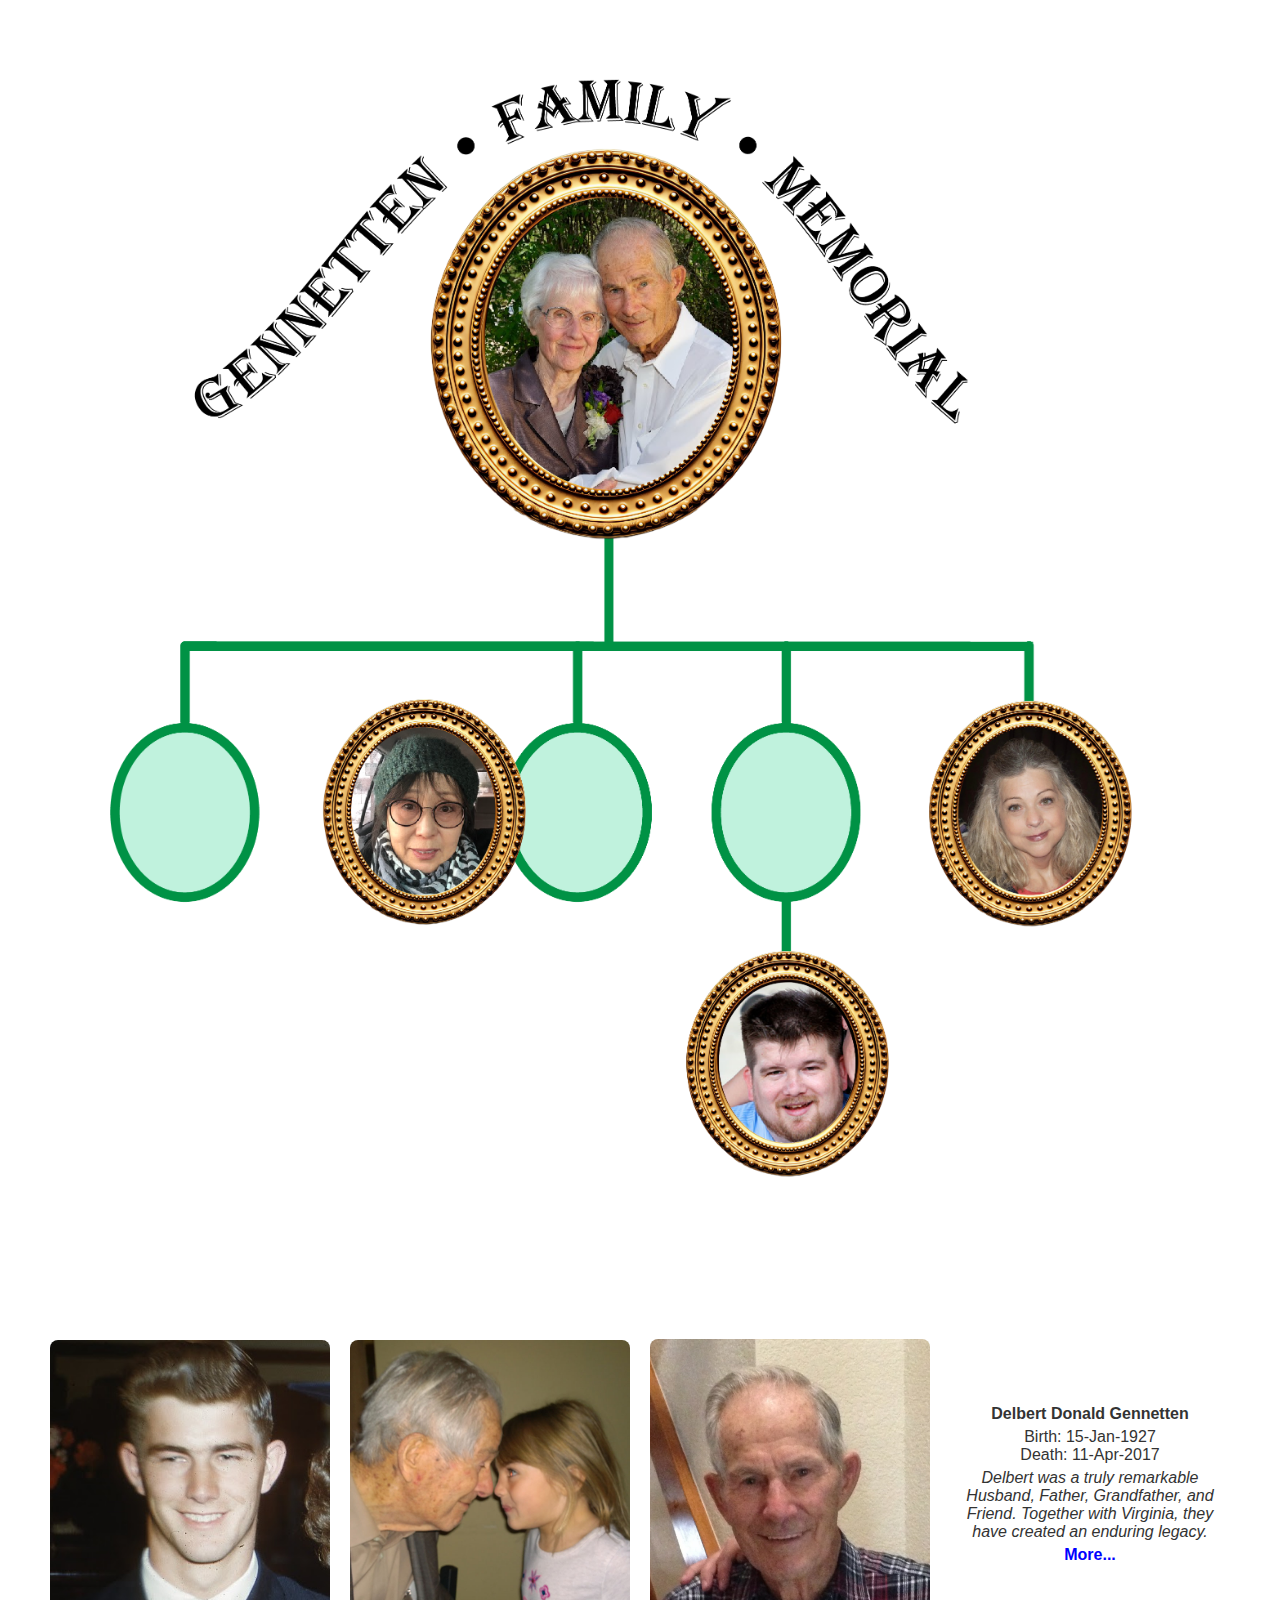
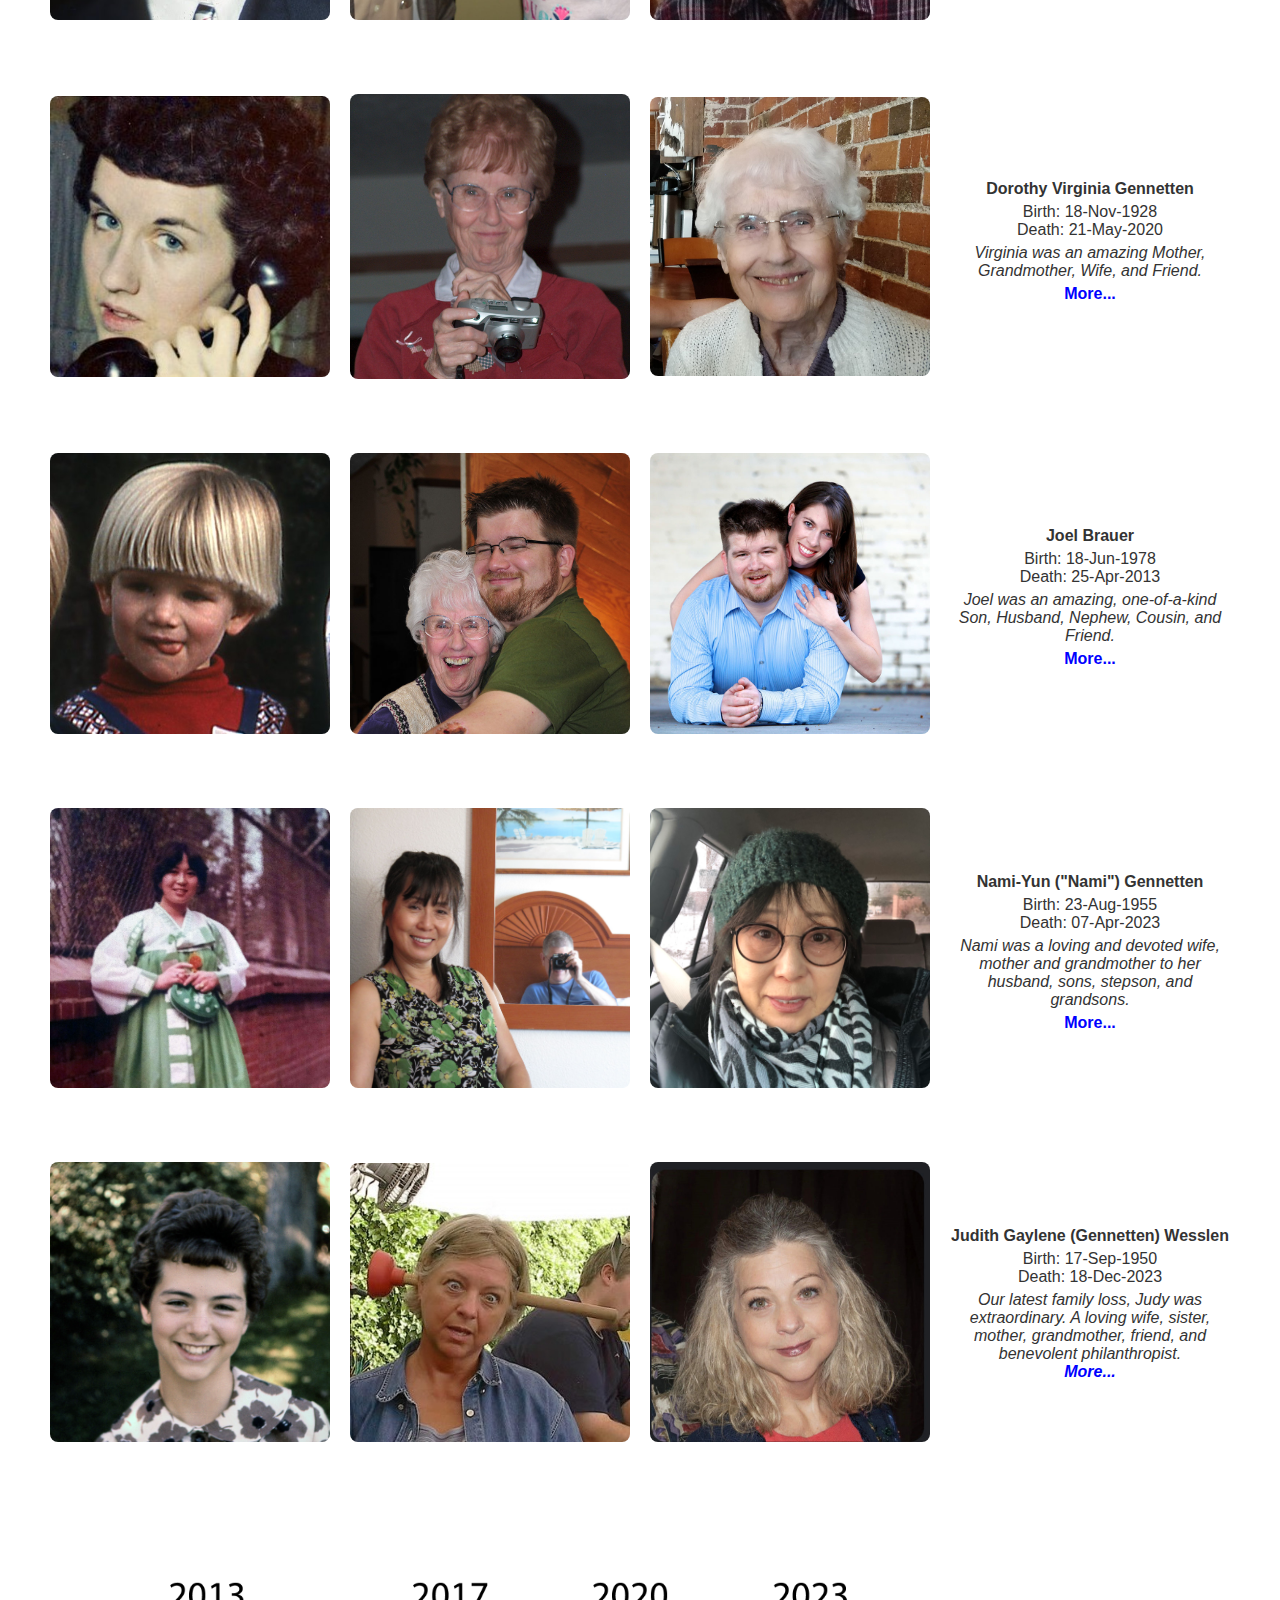
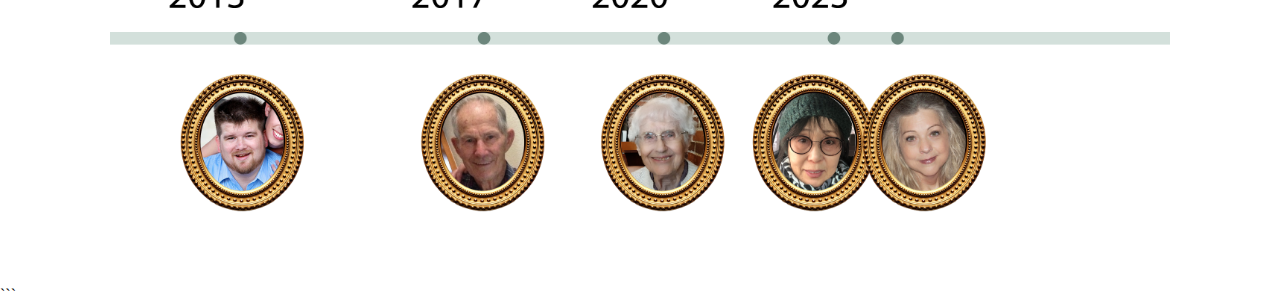
<file: src/index.html>
<!DOCTYPE html>
<html lang="en">

<head>
  <meta name="viewport" content="width=device-width, initial-scale=1">
  <title>Gennetten Family Memorial</title>
  <link rel="icon" type="image/x-icon" href="favicon.ico">
  <style>
    * {
      box-sizing: border-box;
      margin: 0;
      padding: 0;
    }

    .container {
      max-width: 1200px;
      margin: 0 auto;
      font-family: Arial, sans-serif;
      color: #333;
    }

    .row {
      display: flex;
      flex-wrap: wrap;
      align-items: center;
      margin: 50px 0;
    }

    .column {
      flex: 1 0 25%;
      padding: 10px;
    }

    .image {
      width: 100%;
      height: 100%;
      object-fit: cover;
      border-radius: 8px;
    }

    .info {
      display: flex;
      flex-direction: column;
      justify-content: center;
      text-align: center;
    }

    .person {
      font-weight: bold;
      margin: 5px 0;
    }

    .date {
      font-weight: normal;
    }

    .description {
      font-style: italic;
      margin: 5px 0;
    }

    a {
      color: blue;
      font-weight: bold;
      text-decoration: none;
    }

    @media screen and (max-width: 768px) {
      .column {
        flex: 1 0 50%;
      }
    }
  </style>
</head>

<body>

  <div class="container">
    <div style="padding:70px">
      <img width="100%" alt="Gennetten Memorial" src="./images/GennettenMemorial.png" />
    </div>
    <!-- Delbert Donald Gennetten -->
    <div class="row">
      <div class="column">
        <img src="./images/Delbert-1.jpg" alt="Delbert Image 1" class="image">
      </div>
      <div class="column">
        <img src="./images/Delbert-2.jpg" alt="Delbert Image 2" class="image">
      </div>
      <div class="column">
        <img src="./images/Delbert-3.jpg" alt="Delbert Image 3" class="image">
      </div>
      <div class="column">
        <div class="info">
          <div class="person">Delbert Donald Gennetten</div>
          <div class="date">Birth: 15-Jan-1927</div>
          <div class="date">Death: 11-Apr-2017</div>
          <div class="description">Delbert was a truly remarkable Husband, Father, Grandfather, and Friend. Together
            with Virginia, they have created an enduring legacy.</div>
          <p><a href="delbert.html">More...</a></p>
        </div>
      </div>
    </div>

    <!-- Dorothy Virginia Gennetten -->
    <div class="row">
      <div class="column">
        <img src="./images/Virginia-1.jpg" alt="Virginia Image 1" class="image">
      </div>
      <div class="column">
        <img src="./images/Virginia-2.jpg" alt="Virginia Image 2" class="image">
      </div>
      <div class="column">
        <img src="./images/Virginia-3.jpg" alt="Virginia Image 3" class="image">
      </div>
      <div class="column">
        <div class="info">
          <div class="person">Dorothy Virginia Gennetten</div>
          <div class="date">Birth: 18-Nov-1928</div>
          <div class="date">Death: 21-May-2020</div>
          <div class="description">Virginia was an amazing Mother, Grandmother, Wife, and Friend.</div>
          <p><a href="virginia.html">More...</a></p>
        </div>
      </div>
    </div>

    <!-- Joel Brauer -->
    <div class="row">
      <div class="column">
        <img src="./images/Joel-1.jpg" alt="Joel Image 1" class="image">
      </div>
      <div class="column">
        <img src="./images/Joel-2.jpg" alt="Joel Image 2" class="image">
      </div>
      <div class="column">
        <img src="./images/Joel-3.jpg" alt="Joel Image 3" class="image">
      </div>
      <div class="column">
        <div class="info">
          <div class="person">Joel Brauer</div>
          <div class="date">Birth: 18-Jun-1978</div>
          <div class="date">Death: 25-Apr-2013</div>
          <div class="description">Joel was an amazing, one-of-a-kind Son, Husband, Nephew, Cousin, and Friend.</div>
          <p><a href="joel.html">More...</a></p>
        </div>
      </div>
    </div>

    <!-- Nami Gennetten -->
    <div class="row">
      <div class="column">
        <img src="./images/Nami-1.jpg" alt="Nami Image 1" class="image">
      </div>
      <div class="column">
        <img src="./images/Nami-2.jpg" alt="Nami Image 2" class="image">
      </div>
      <div class="column">
        <img src="./images/Nami-3.jpg" alt="Nami Image 3" class="image">
      </div>
      <div class="column">
        <div class="info">
          <div class="person">Nami-Yun ("Nami") Gennetten</div>
          <div class="date">Birth: 23-Aug-1955</div>
          <div class="date">Death: 07-Apr-2023</div>
          <div class="description">Nami was a loving and devoted wife, mother and grandmother to her husband, sons,
            stepson, and grandsons.</div>
          <p><a href="nami.html">More...</a></p>
        </div>
      </div>
    </div>

    <!-- Judith Gaylene (Gennetten) Wesslen -->
    <div class="row">
      <div class="column">
        <img src="./images/Judy-1.jpg" alt="Judy Image 1" class="image">
      </div>
      <div class="column">
        <img src="./images/Judy-2.jpg" alt="Judy Image 2" class="image">
      </div>
      <div class="column">
        <img src="./images/Judy-3.jpg" alt="Judy Image 3" class="image">
      </div>
      <div class="column">
        <div class="info">
          <div class="person">Judith Gaylene (Gennetten) Wesslen</div>
          <div class="date">Birth: 17-Sep-1950</div>
          <div class="date">Death: 18-Dec-2023</div>
          <div class="description">Our latest family loss, Judy was extraordinary. A loving wife, sister, mother, grandmother, friend, and benevolent philanthropist.
            <p><a href="judy.html">More...</a></p>
          </div>
        </div>
      </div>
    </div>
    <div style="padding:70px">
      <img width="100%" alt="timeline" src="./images/Timeline.png" />
    </div>
  </div>
  <!-- Add more rows as needed -->
  </div>
</body>

</html>
```
</file>
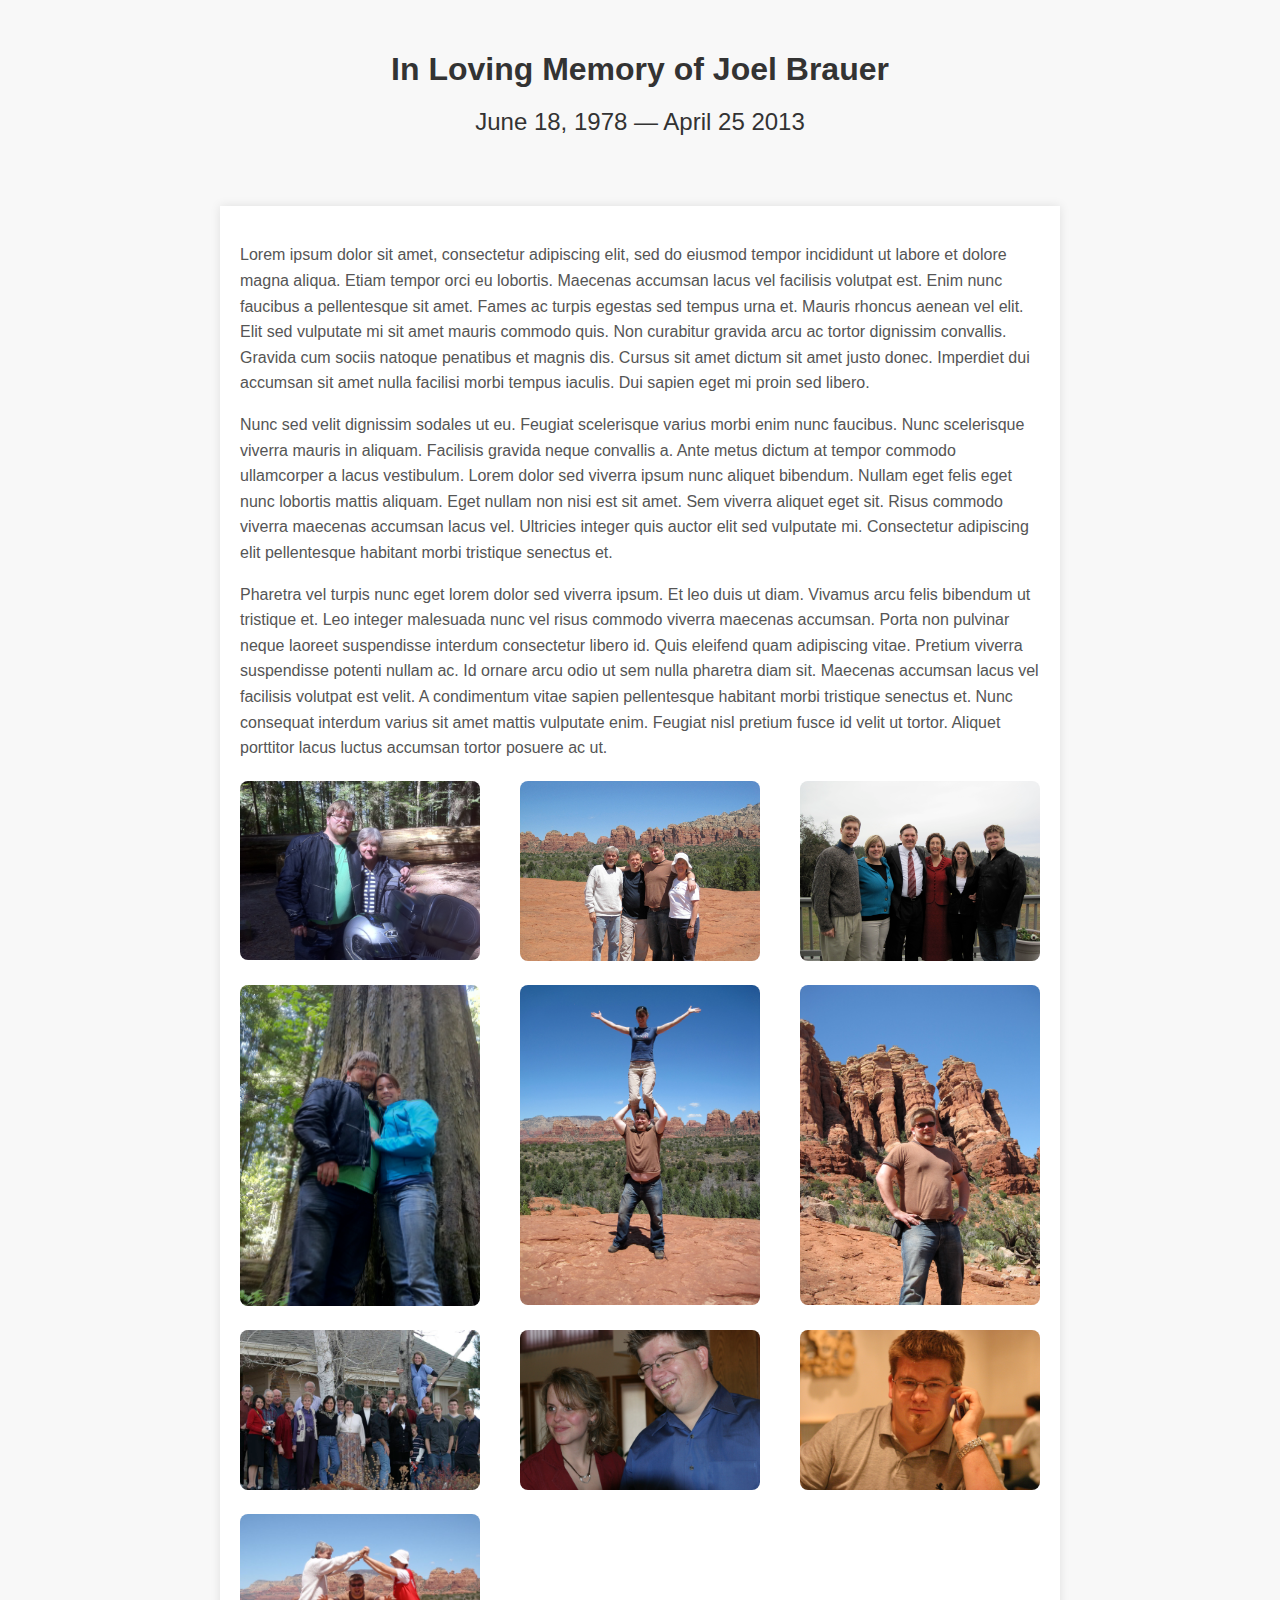
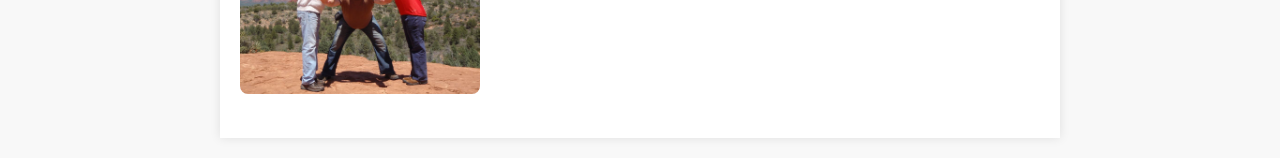
<file: src/joel.html>
<!DOCTYPE html>
<html lang="en">
<head>
    <meta charset="UTF-8">
    <meta name="viewport" content="width=device-width, initial-scale=1.0">
    <title>Joel Brauer</title>
    <link rel="stylesheet" href="./css/styles.css">
</head>
<body>

    <header>
      <h1>In Loving Memory of Joel Brauer</h1>
              <h2>June 18, 1978 &#x2014; April 25 2013</h2>
            </div>
    </header>

    <section>
        <p>
          Lorem ipsum dolor sit amet, consectetur adipiscing elit, sed do eiusmod tempor incididunt ut labore et dolore magna aliqua. Etiam tempor orci eu lobortis. Maecenas accumsan lacus vel facilisis volutpat est. Enim nunc faucibus a pellentesque sit amet. Fames ac turpis egestas sed tempus urna et. Mauris rhoncus aenean vel elit. Elit sed vulputate mi sit amet mauris commodo quis. Non curabitur gravida arcu ac tortor dignissim convallis. Gravida cum sociis natoque penatibus et magnis dis. Cursus sit amet dictum sit amet justo donec. Imperdiet dui accumsan sit amet nulla facilisi morbi tempus iaculis. Dui sapien eget mi proin sed libero.
        </p>
        <p>
          Nunc sed velit dignissim sodales ut eu. Feugiat scelerisque varius morbi enim nunc faucibus. Nunc scelerisque viverra mauris in aliquam. Facilisis gravida neque convallis a. Ante metus dictum at tempor commodo ullamcorper a lacus vestibulum. Lorem dolor sed viverra ipsum nunc aliquet bibendum. Nullam eget felis eget nunc lobortis mattis aliquam. Eget nullam non nisi est sit amet. Sem viverra aliquet eget sit. Risus commodo viverra maecenas accumsan lacus vel. Ultricies integer quis auctor elit sed vulputate mi. Consectetur adipiscing elit pellentesque habitant morbi tristique senectus et.
        </p>
        <p>
          Pharetra vel turpis nunc eget lorem dolor sed viverra ipsum. Et leo duis ut diam. Vivamus arcu felis bibendum ut tristique et. Leo integer malesuada nunc vel risus commodo viverra maecenas accumsan. Porta non pulvinar neque laoreet suspendisse interdum consectetur libero id. Quis eleifend quam adipiscing vitae. Pretium viverra suspendisse potenti nullam ac. Id ornare arcu odio ut sem nulla pharetra diam sit. Maecenas accumsan lacus vel facilisis volutpat est velit. A condimentum vitae sapien pellentesque habitant morbi tristique senectus et. Nunc consequat interdum varius sit amet mattis vulputate enim. Feugiat nisl pretium fusce id velit ut tortor. Aliquet porttitor lacus luctus accumsan tortor posuere ac ut.
        </p>

        <div class="photos">
            <div class="photo">
                <img src="./images/Joel-a.jpg" alt="Joel Photo 1">
            </div>
            <div class="photo">
                <img src="./images/Joel-b.jpg" alt="Joel Photo 2">
            </div>
            <div class="photo">
                <img src="./images/Joel-c.jpg" alt="Joel Photo 3">
            </div>
            <div class="photo">
                <img src="./images/Joel-d.jpg" alt="Joel Photo 4">
            </div>
            <div class="photo">
                <img src="./images/Joel-e.jpg" alt="Joel Photo 5">
            </div>
            <div class="photo">
                <img src="./images/Joel-f.jpg" alt="Joel Photo 6">
            </div>
             <div class="photo">
                <img src="./images/Joel-g.jpg" alt="Joel Photo 7">
            </div>
              <div class="photo">
                <img src="./images/Joel-h.jpg" alt="Joel Photo 8">
            </div>
               <div class="photo">
                <img src="./images/Joel-i.jpg" alt="Joel Photo 9">
            </div>
                <div class="photo">
                <img src="./images/Joel-j.jpg" alt="Joel Photo 10">
            </div>
  </div>
    </section>

</body>
</html>
</file>
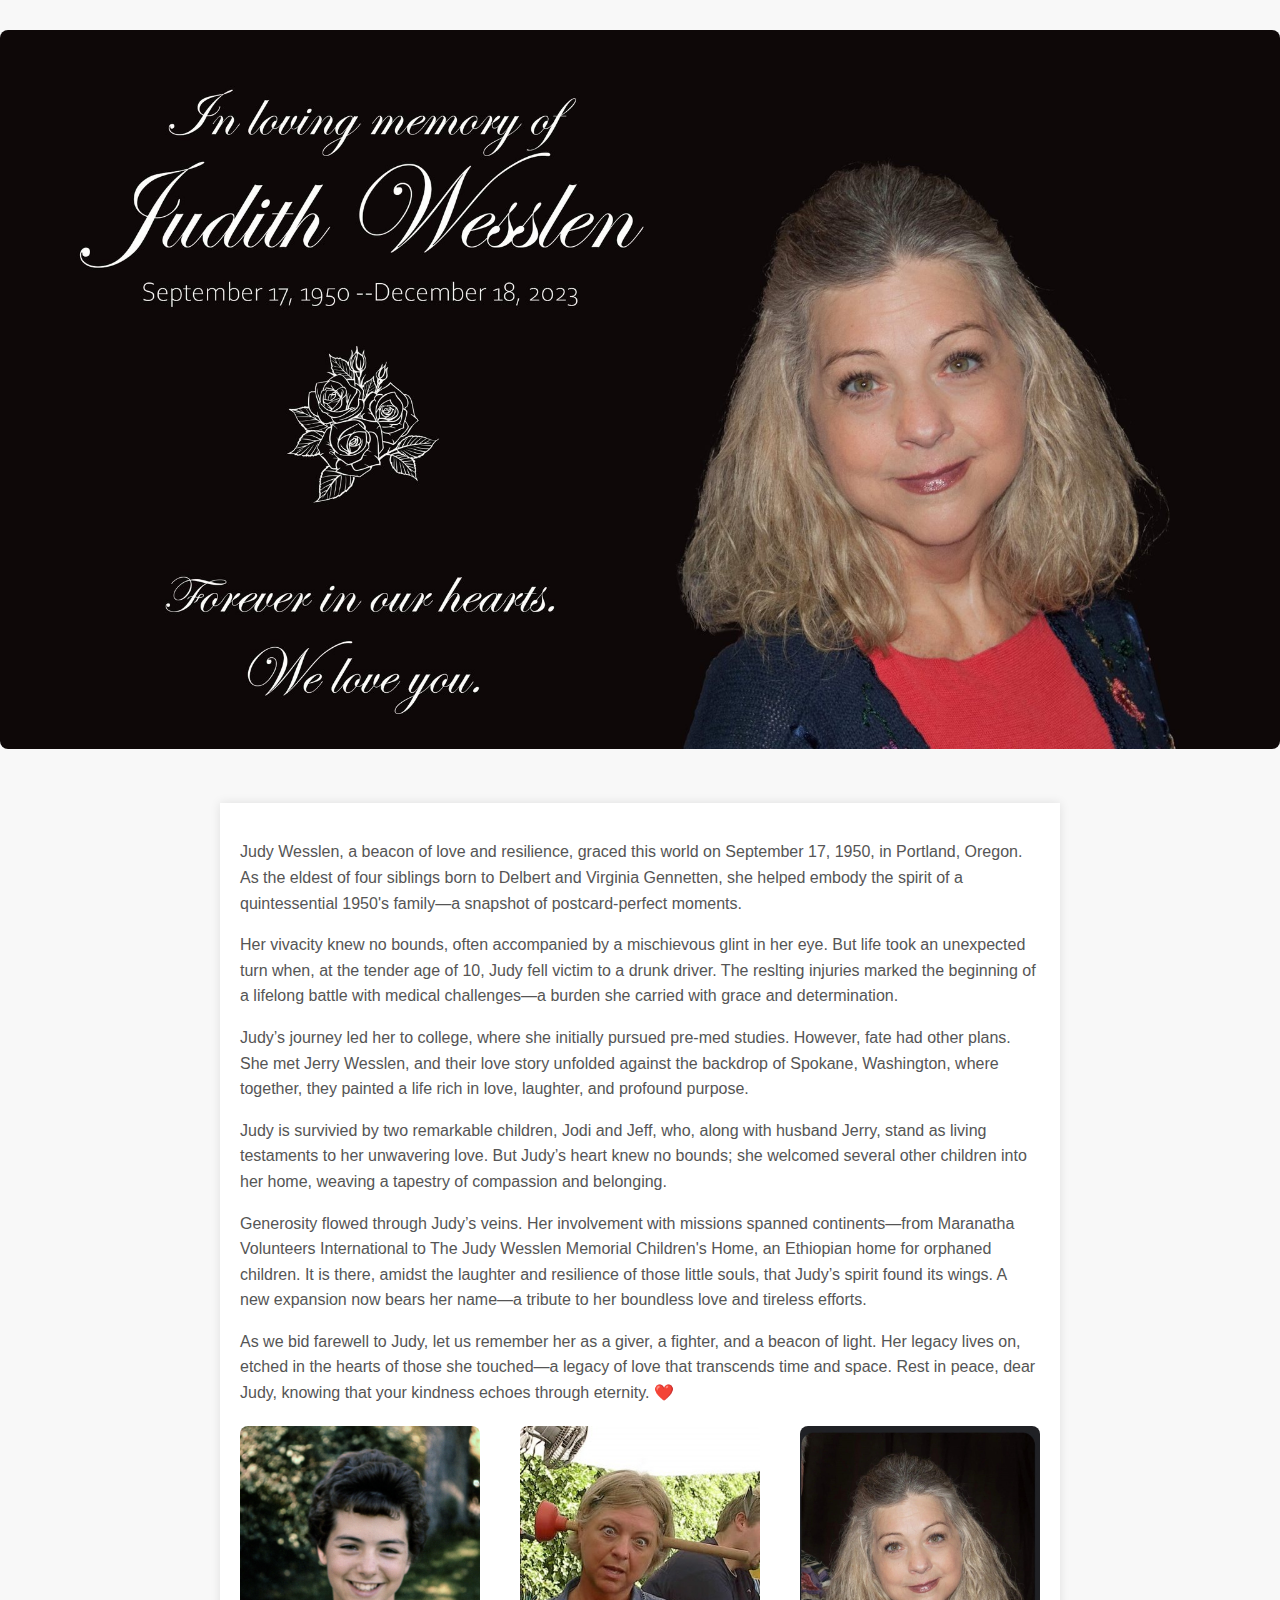
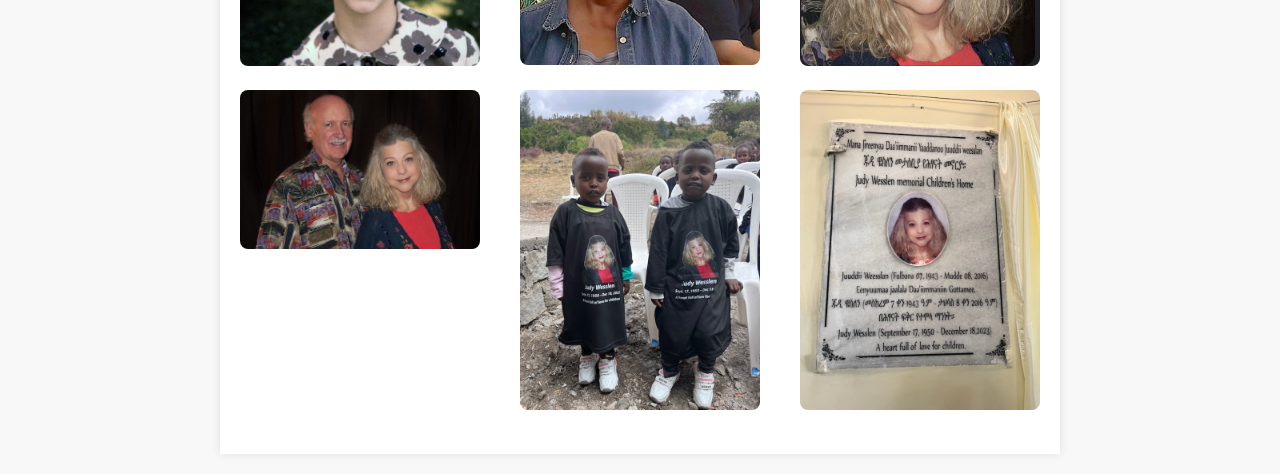
<file: src/judy.html>
<!DOCTYPE html>
<html lang="en">

<head>
  <meta charset="UTF-8">
  <meta name="viewport" content="width=device-width, initial-scale=1.0">
  <title>Judy Wesslen</title>
  <link rel="stylesheet" href="./css/styles.css">
</head>

<body>

  <header>
    <img src="./images/JudyMemorial.jpg">
  </header>

  <section>
    <p>
      Judy Wesslen, a beacon of love and resilience, graced this world on September 17, 1950, in Portland, Oregon. As
      the eldest of four siblings born to Delbert and Virginia Gennetten, she helped embody the spirit of a
      quintessential 1950's family—a snapshot of postcard-perfect moments.
    </p>
    <p>
      Her vivacity knew no bounds, often accompanied by a mischievous glint in her eye. But life took an unexpected turn
      when, at the tender age of 10, Judy fell victim to a drunk driver. The reslting injuries marked the beginning of a
      lifelong battle with medical challenges—a burden she carried with grace and determination.
    </p>
    <p>
      Judy’s journey led her to college, where she initially pursued pre-med studies. However, fate had other plans. She
      met Jerry Wesslen, and their love story unfolded against the backdrop of Spokane, Washington, where together, they
      painted a life rich in love, laughter, and profound purpose.
    </p>
    <p>
      Judy is survivied by two remarkable children, Jodi and Jeff, who, along with husband Jerry, stand as living
      testaments to her unwavering love. But Judy’s heart knew no bounds; she welcomed several other children into her
      home, weaving a tapestry of compassion and belonging.
    </p>
    <p>
      Generosity flowed through Judy’s veins. Her involvement with missions spanned continents—from Maranatha Volunteers
      International to The Judy Wesslen Memorial Children's Home, an Ethiopian home for orphaned children. It is there, amidst the laughter and resilience of those
      little souls, that Judy’s spirit found its wings. A new expansion now bears her name—a tribute to her boundless
      love and tireless efforts.
    </p>
    <p>
      As we bid farewell to Judy, let us remember her as a giver, a fighter, and a beacon of light. Her legacy lives on,
      etched in the hearts of those she touched—a legacy of love that transcends time and space. Rest in peace, dear
      Judy, knowing that your kindness echoes through eternity. ❤️
    </p>

    <div class="photos">
      <div class="photo">
        <img src="./images/Judy-1.jpg" alt="Judy Photo 1">
      </div>
      <div class="photo">
        <img src="./images/Judy-2.jpg" alt="Judy Photo 2">
      </div>
      <div class="photo">
        <img src="./images/Judy-3.jpg" alt="Judy Photo 3">
      </div>
      <div class="photo">
        <img src="./images/Judy-4.jpg" alt="Judy Photo 4">
      </div>
      <div class="photo">
        <img src="./images/Judy-5.jpg" alt="Judy Photo 5">
      </div>
      <div class="photo">
        <img src="./images/Judy-6.jpg" alt="Judy Photo 6">
      </div>
    </div>
  </section>

</body>

</html>
</file>
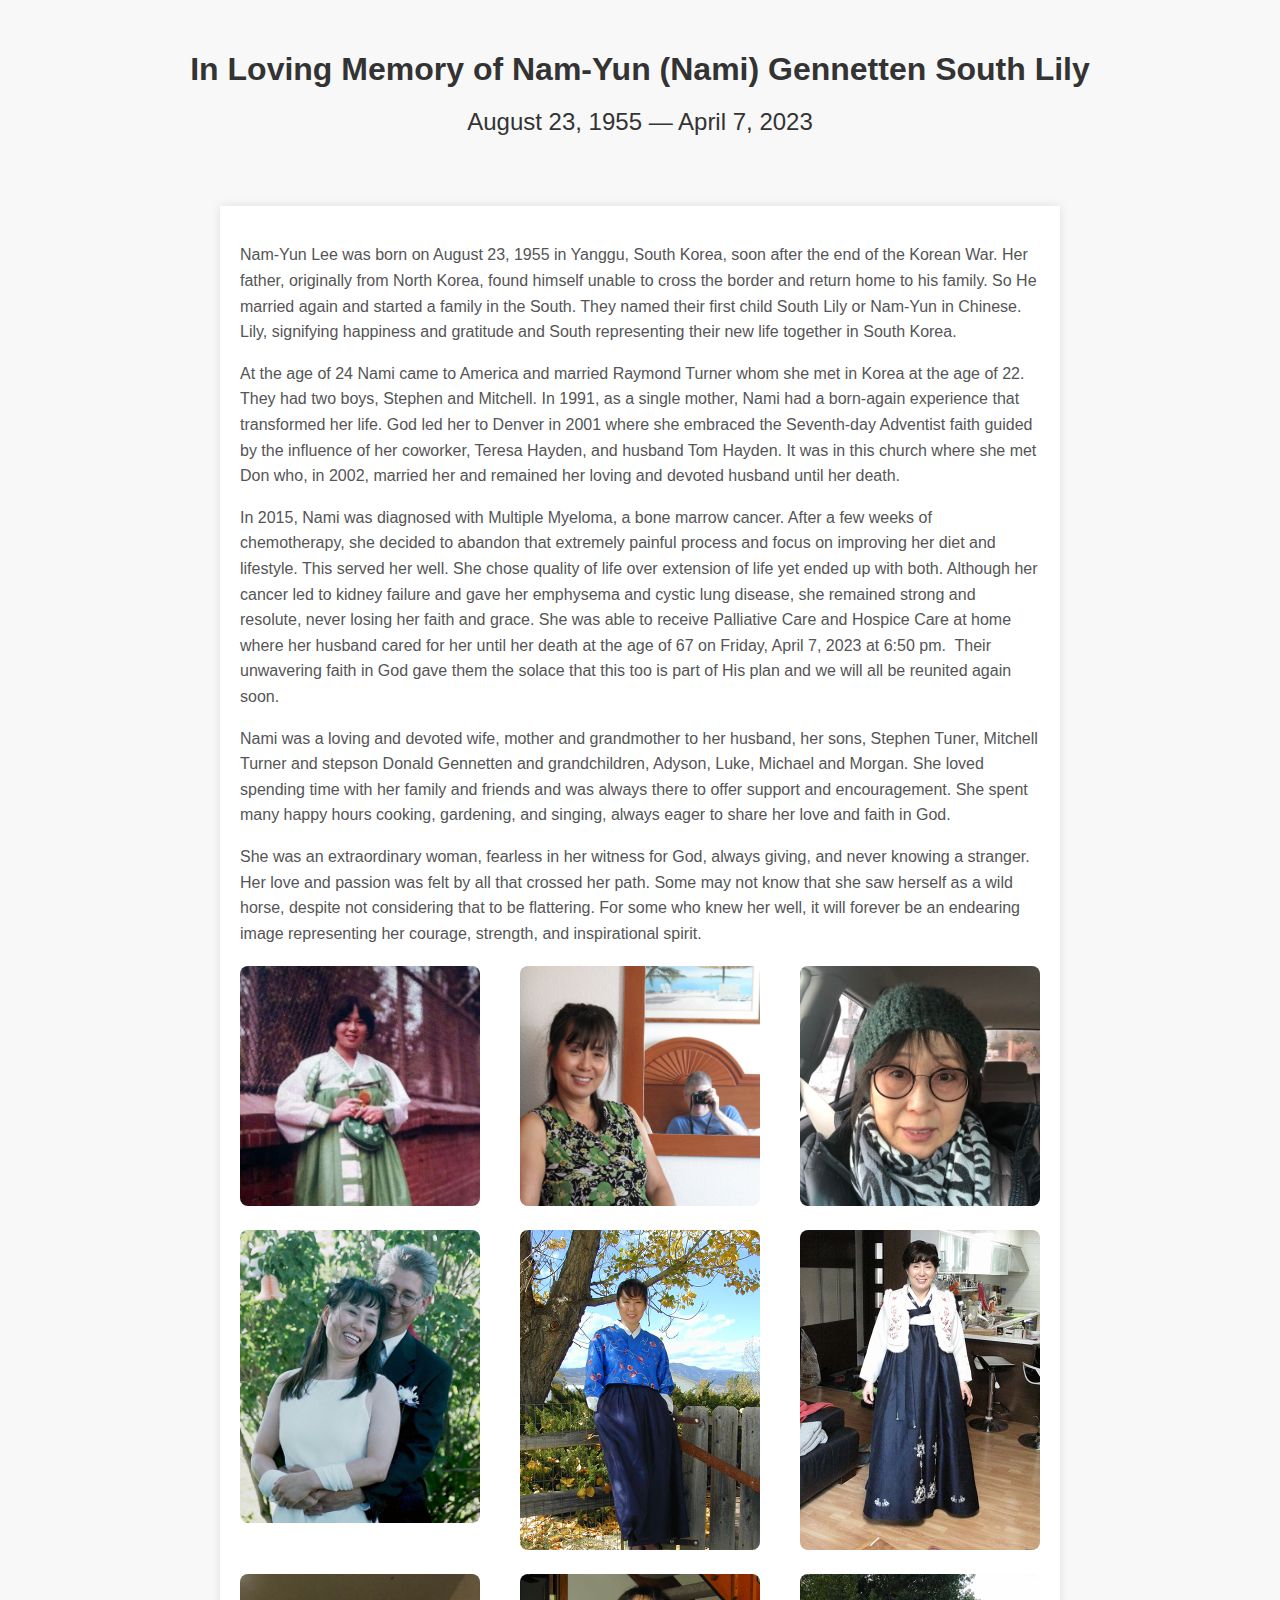
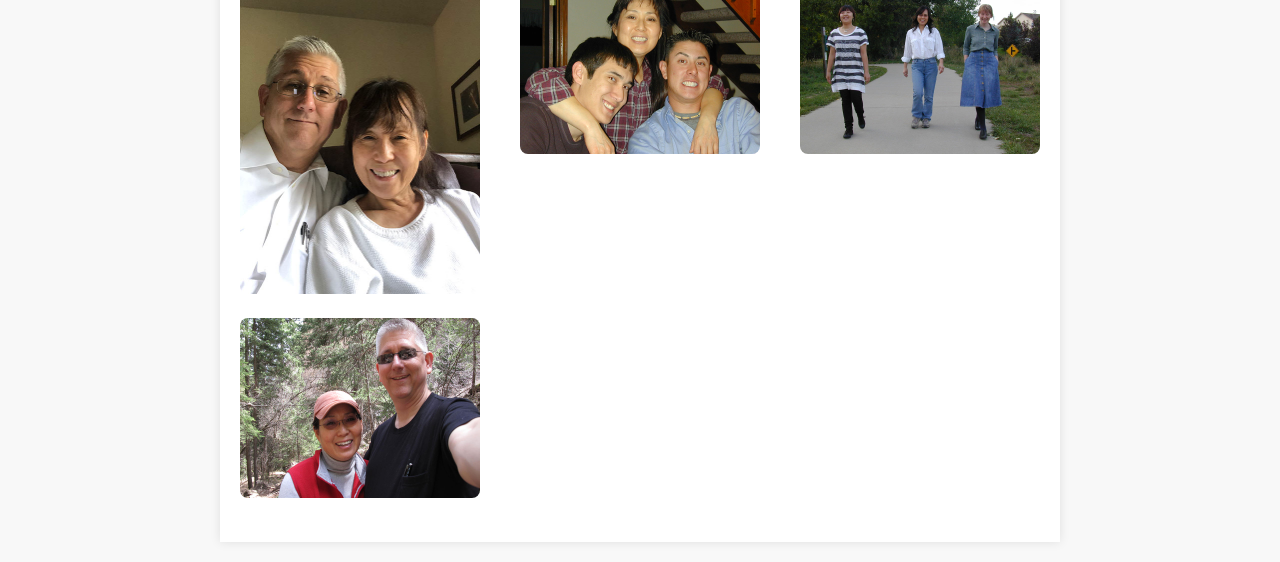
<file: src/nami.html>
<!DOCTYPE html>
<html lang="en">

<head>
    <meta charset="UTF-8">
    <meta name="viewport" content="width=device-width, initial-scale=1.0">
    <title>Nami Gennetten</title>
    <link rel="stylesheet" href="./css/styles.css">
</head>

<body>
    <header>
        <h1>In Loving Memory of Nam-Yun (Nami) Gennetten
            South Lily</h1>
        <h2>August 23, 1955 &#x2014; April 7, 2023</h2>
        </div>
    </header>

    <section>
        <p>
            Nam-Yun Lee was born on August 23, 1955 in Yanggu, South Korea, soon after the end of the Korean War. Her
            father, originally from North Korea, found himself unable to cross the border and return home to his family.
            So He married again and started a family in the South. They named their first child South Lily or Nam-Yun in
            Chinese. Lily, signifying happiness and gratitude and South representing their new life together in South
            Korea.
        </p>
        <p>
            At the age of 24 Nami came to America and married Raymond Turner whom she met in Korea at the age of 22.
            They had two boys, Stephen and Mitchell. In 1991, as a single mother, Nami had a born-again experience that
            transformed her life. God led her to Denver in 2001 where she embraced the Seventh-day Adventist faith
            guided by the influence of her coworker, Teresa Hayden, and husband Tom Hayden. It was in this church where
            she met Don who, in 2002, married her and remained her loving and devoted husband until her death.
        </p>
        <p>
            In 2015, Nami was diagnosed with Multiple Myeloma, a bone marrow cancer. After a few weeks of chemotherapy,
            she decided to abandon that extremely painful process and focus on improving her diet and lifestyle. This
            served her well. She chose quality of life over extension of life yet ended up with both. Although her
            cancer led to kidney failure and gave her emphysema and cystic lung disease, she remained strong and
            resolute, never losing her faith and grace. She was able to receive Palliative Care and Hospice Care at home
            where her husband cared for her until her death at the age of 67 on Friday, April 7, 2023 at 6:50 pm.  Their
            unwavering faith in God gave them the solace that this too is part of His plan and we will all be reunited
            again soon.
        </p>
        <p>
            Nami was a loving and devoted wife, mother and grandmother to her husband, her sons, Stephen Tuner, Mitchell
            Turner and stepson Donald Gennetten and grandchildren, Adyson, Luke, Michael and Morgan. She loved spending
            time with her family and friends and was always there to offer support and encouragement. She spent many
            happy hours cooking, gardening, and singing, always eager to share her love and faith in God.
        </p>
        <p>
            She was an extraordinary woman, fearless in her witness for God, always giving, and never knowing a
            stranger. Her love and passion was felt by all that crossed her path. Some may not know that she saw herself
            as a wild horse, despite not considering that to be flattering. For some who knew her well, it will forever
            be an endearing image representing her courage, strength, and inspirational spirit.
        </p>

        <div class="photos">
            <div class="photo">
                <img src="./images/Nami-1.jpg" alt="Nami Photo 1">
            </div>
            <div class="photo">
                <img src="./images/Nami-2.jpg" alt="Nami Photo 2">
            </div>
            <div class="photo">
                <img src="./images/Nami-3.jpg" alt="Nami Photo 3">
            </div>
            <div class="photo">
                <img src="./images/Nami-4.jpg" alt="Nami Photo 4">
            </div>
            <div class="photo">
                <img src="./images/Nami-5.jpg" alt="Nami Photo 5">
            </div>
            <div class="photo">
                <img src="./images/Nami-6.jpg" alt="Nami Photo 6">
            </div>
             <div class="photo">
                <img src="./images/Nami-7.jpg" alt="Nami Photo 7">
            </div>
             <div class="photo">
                <img src="./images/Nami-8.jpg" alt="Nami Photo 8">
            </div>
             <div class="photo">
                <img src="./images/Nami-9.jpg" alt="Nami Photo 9">
            </div>
             <div class="photo">
                <img src="./images/Nami-10.jpg" alt="Nami Photo 10">
            </div>
         </div>
    </section>
</body>

</html>
</file>
<file: src/css/styles.css>
body {
    font-family: 'Arial', sans-serif;
    background-color: #f8f8f8;
    margin: 0;
    padding: 0;
}

header {
    text-align: center;
    padding: 30px 0;
    background-color: #f8f8f8;
    color: #fff;
}

section {
    max-width: 800px;
    margin: 20px auto;
    padding: 20px;
    background-color: #fff;
    box-shadow: 0 0 10px rgba(0, 0, 0, 0.1);
}

h2 {
    margin-bottom: 20px;
    color: #333;
    font-weight: lighter;
}

h1 {
    margin-bottom: 20px;
    color: #333;
}

p {
    line-height: 1.6;
    color: #555;
}

.photos {
    display: flex;
    flex-wrap: wrap;
    justify-content: space-between;
    margin-top: 20px;
}

.photo {
    width: 30%;
    margin-bottom: 20px;
}

img {
    max-width: 100%;
    height: auto;
    border-radius: 8px;
}

@media (max-width: 768px) {
    .photo {
        width: 100%;
    }
}
</file>
